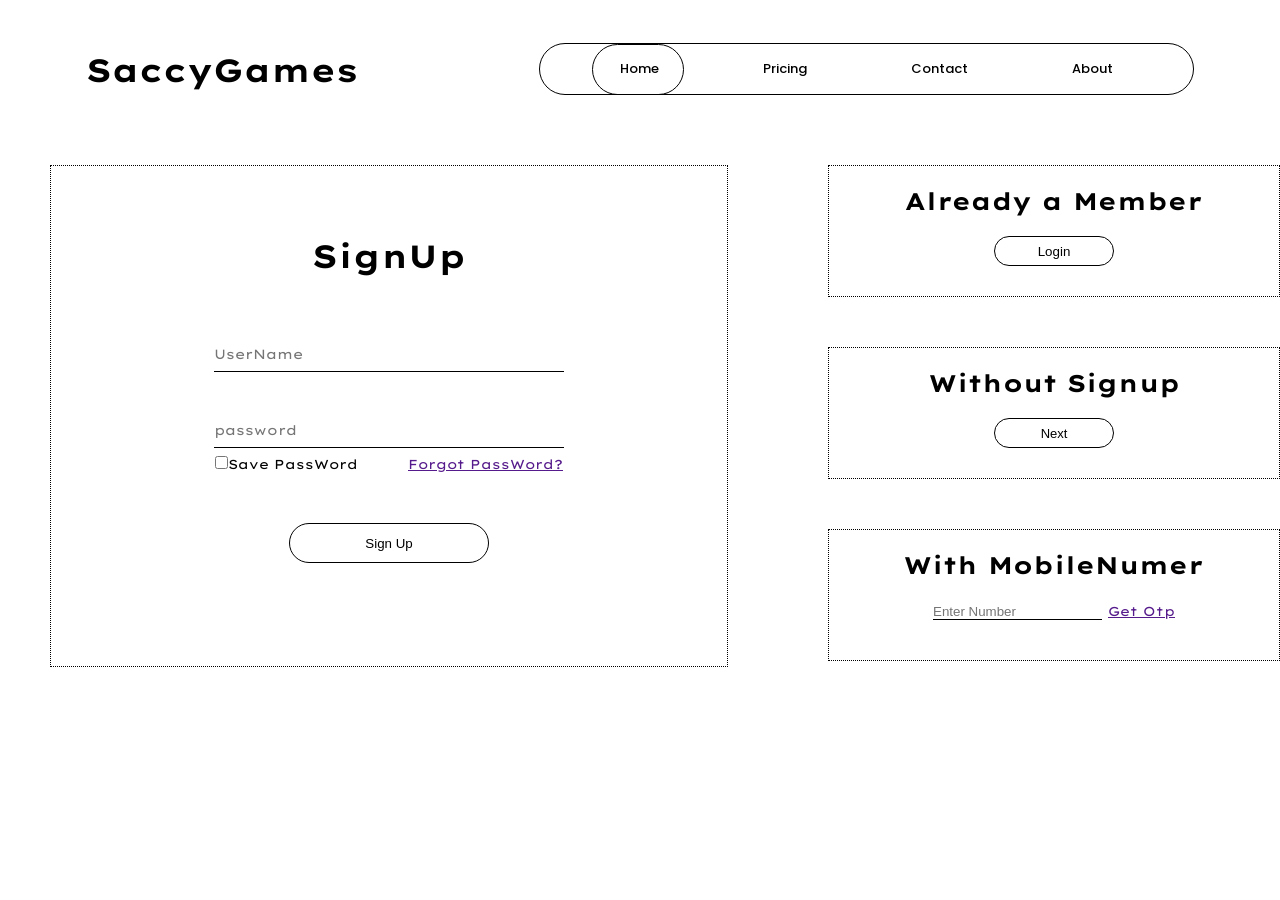
<file: index.html>
<!DOCTYPE html>
<html lang="en">
<head>
    <meta charset="UTF-8">
    <meta name="viewport" content="width=device-width, initial-scale=1.0">
    <title>Document</title>
    <link rel="stylesheet" href="style.css">
    <link rel="preconnect" href="https://fonts.googleapis.com">
    <link rel="preconnect" href="https://fonts.gstatic.com" crossorigin>
    <link href="https://fonts.googleapis.com/css2?family=Lexend+Giga:wght@100..900&display=swap" rel="stylesheet">
    <link rel="preconnect" href="https://fonts.googleapis.com">
    <link rel="preconnect" href="https://fonts.gstatic.com" crossorigin>
    <link href="https://fonts.googleapis.com/css2?family=Poppins:ital,wght@0,100;0,200;0,300;0,400;0,500;0,600;0,700;0,800;0,900;1,100;1,200;1,300;1,400;1,500;1,600;1,700;1,800;1,900&display=swap" rel="stylesheet">
</head>
<body>
     <div class="heading">
        <div class="head">
            <h1>SaccyGames</h1>
        </div>
        <nav>
            <a href="">Home</a>
            <a href="">Pricing</a>
            <a href="">Contact</a>
            <a href="">About</a>
            <span></span>
        </nav>
     </div>
     <div class="signup">
        <div class="login">
            <div class="name">
            <h1>SignUp</h1>
        </div>
            <div class="inp">
            <input type="email" placeholder="UserName"><br>
            <input type="password"placeholder="password" class="ip">
        </div>
           <div class="forgot">
            <input type="checkbox"><label for="">Save PassWord</label>
            <a href="">Forgot PassWord?</a>
        </div>
        <div class="btn">
            <button>Sign Up</button>
        </div>
        </div>
         <div class="box">
            <div class="box1">
                <div class="head1">
                  <h2>Already a Member</h2>
                </div>
                <div class="btn1">
                    <button>Login</button>
                </div>
            </div>
            <div class="box2">
                  <div class="head2">
                    <h2>Without Signup</h2>
                  </div>
                  <div class="btn2">
                    <button><a href="">Next</a></button>
                  </div>
            </div>
            <div class="box3">
                  <div class="head3">
                    <h2>With MobileNumer</h2>
                  </div>
                  <div class="inputnum">
                    <input type="text" placeholder="Enter Number">
                    <a href="">Get Otp</a>
                  </div>
            </div>
         </div>
     </div>
</body>
</html>
</file>
<file: style.css>
*{
    padding: 0px;
    margin: 0px;
    
}
.heading{
    display: flex;
    justify-content: space-around;
}
.head h1{
    margin-top: 50px;
    margin-right: 10px;
    font-family: "Lexend Giga", serif;
    font-optical-sizing: auto;
    font-weight: weight;
    font-style: normal;
}
nav {
     margin-top: 43px;
     background-color: aqua;
     background: transparent;
     border: 1px solid black;
     padding: 15px 30px 15px 30px;
     border-radius: 30px;
     position: relative;
     height: max-content;
     z-index: 2;
     
}
nav a{
    padding: 50px 50px;
    font-family: "Poppins", serif;
    font-weight: 500;
    font-style: normal;
     text-decoration: none;
     color: rgb(0, 0, 0);
}
span{
    background-color: blue;
    background: transparent;
    border: 1px solid black;
    position: absolute;
    width: 90px;
    height: 98%;
    left: 52px;
    top: 0;
    border-radius: 30px;
    z-index: -1;
    transition: 1s;
}
nav a:nth-child(2):hover~span{
    left:199px ;
}
nav a:nth-child(3):hover~span{
    left:348px ;
    width: 100px;
}
nav a:nth-child(4):hover~span{
    left:503px ;
   
}
.login{
    background-color: rgb(255, 0, 0);
    width: 700px;
    height: 500px;
    margin-left: 50px;
    margin-top: 70px;
     background: transparent;
     border: 1px dotted black;
}
.box1{
     background-color: rgb(255, 255, 255);
     width: 450px;
     height: 130px;
     margin-bottom: 50px;
     border: 1px dotted black;
}
.box2{
    background-color: rgb(255, 255, 255);
    width: 450px;
    height: 130px;
    margin-bottom: 50px;
    border: 1px dotted black;
}
.box3{
    background-color: rgb(255, 255, 255);
    width: 450px;
    height: 130px;
    border: 1px dotted black;
}
.signup{
    display: flex;
    font-family: "Lexend Giga", serif;
    font-optical-sizing: auto;
    font-weight: weight;
    font-style: normal;
}
.box{
    margin-left: 100px;
    margin-top: 70px;
}
.name h1{
    text-align: center;
    margin-top: 70px;
}
.inp{
    text-align: center;
    margin-top: 60px;
   
}
.inp .ip{
    margin-top: 40px;
    background: transparent;
    border: solid black;
    border-width: 0px 0px 1px 0px;
    outline: none;
    color: rgb(0, 0, 0);
    font-family: "Lexend Giga", serif;
    font-optical-sizing: auto;
    font-weight: weight;
    font-style: normal;
}
.inp input{
      width: 350px;
      height: 35px;
      background: transparent;
      border: solid black;
      border-width: 0px 0px 1px 0px;
      outline: none;
      color: rgb(0, 0, 0);
      font-family: "Lexend Giga", serif;
    font-optical-sizing: auto;
    font-weight: weight;
    font-style: normal;
}
.forgot{
    text-align: center;
    margin-top: 5px;
}
.forgot input,a,label{
    font-size:small;
}
.forgot a{
    margin-left: 44px;
    
}
.btn{
    text-align: center;
    margin-top: 50px;
}
.btn button{
    width: 200px;
    height: 40px;
    border-radius: 30px;
    background: transparent;
    border: 1px solid black;
}
.head1 h2{
    text-align: center;
    padding-top: 20px;
    
}
.btn1{
    text-align: center;
    padding-top: 20px;
}
.btn1 button{
    width: 120px;
    height: 30px;
    border-radius: 30px;
    background: transparent;
    border: 1px solid black;
  
}
.head2 h2{
    text-align: center;
    padding-top: 20px;
    
}
.btn2{
    text-align: center;
    padding-top: 20px;
}
.btn2 button{
    width: 120px;
    height: 30px;
    border-radius: 30px;
    background: transparent;
    border: 1px solid black;
}
.btn2 a{
    text-decoration: none;
    color: black;
}
.head3 h2{
      text-align: center;
      padding-top: 20px;
}
.inputnum{
    text-align: center;
    padding-top: 20px;
}
.inputnum input{
    background: transparent;
    outline: none;
    border-width: 0px 0px 1px 0px;
    border-color: black;
    border-style: solid;
}
button:hover{
    cursor: pointer;
}
</file>
<file: web5/web5.css>
*{
    padding: 0px;
    margin: 0px;
    
}
.heading{
    display: flex;
    justify-content: space-around;
}
.head h1{
    margin-top: 50px;
    margin-right: 10px;
    font-family: "Lexend Giga", serif;
    font-optical-sizing: auto;
    font-weight: weight;
    font-style: normal;
}
nav {
     margin-top: 43px;
     background-color: aqua;
     background: transparent;
     border: 1px solid black;
     padding: 15px 30px 15px 30px;
     border-radius: 30px;
     position: relative;
     height: max-content;
     z-index: 2;
     
}
nav a{
    padding: 50px 50px;
    font-family: "Poppins", serif;
    font-weight: 500;
    font-style: normal;
     text-decoration: none;
     color: rgb(0, 0, 0);
}
span{
    background-color: blue;
    background: transparent;
    border: 1px solid black;
    position: absolute;
    width: 90px;
    height: 98%;
    left: 52px;
    top: 0;
    border-radius: 30px;
    z-index: -1;
    transition: 1s;
}
nav a:nth-child(2):hover~span{
    left:199px ;
}
nav a:nth-child(3):hover~span{
    left:348px ;
    width: 100px;
}
nav a:nth-child(4):hover~span{
    left:503px ;
   
}
.login{
    background-color: rgb(255, 0, 0);
    width: 700px;
    height: 500px;
    margin-left: 50px;
    margin-top: 70px;
     background: transparent;
     border: 1px dotted black;
}
.box1{
     background-color: rgb(255, 255, 255);
     width: 450px;
     height: 130px;
     margin-bottom: 50px;
     border: 1px dotted black;
}
.box2{
    background-color: rgb(255, 255, 255);
    width: 450px;
    height: 130px;
    margin-bottom: 50px;
    border: 1px dotted black;
}
.box3{
    background-color: rgb(255, 255, 255);
    width: 450px;
    height: 130px;
    border: 1px dotted black;
}
.signup{
    display: flex;
    font-family: "Lexend Giga", serif;
    font-optical-sizing: auto;
    font-weight: weight;
    font-style: normal;
}
.box{
    margin-left: 100px;
    margin-top: 70px;
}
.name h1{
    text-align: center;
    margin-top: 70px;
}
.inp{
    text-align: center;
    margin-top: 60px;
   
}
.inp .ip{
    margin-top: 40px;
    background: transparent;
    border: solid black;
    border-width: 0px 0px 1px 0px;
    outline: none;
    color: rgb(0, 0, 0);
    font-family: "Lexend Giga", serif;
    font-optical-sizing: auto;
    font-weight: weight;
    font-style: normal;
}
.inp input{
      width: 350px;
      height: 35px;
      background: transparent;
      border: solid black;
      border-width: 0px 0px 1px 0px;
      outline: none;
      color: rgb(0, 0, 0);
      font-family: "Lexend Giga", serif;
    font-optical-sizing: auto;
    font-weight: weight;
    font-style: normal;
}
.forgot{
    text-align: center;
    margin-top: 5px;
}
.forgot input,a,label{
    font-size:small;
}
.forgot a{
    margin-left: 44px;
    
}
.btn{
    text-align: center;
    margin-top: 50px;
}
.btn button{
    width: 200px;
    height: 40px;
    border-radius: 30px;
    background: transparent;
    border: 1px solid black;
}
.head1 h2{
    text-align: center;
    padding-top: 20px;
    
}
.btn1{
    text-align: center;
    padding-top: 20px;
}
.btn1 button{
    width: 120px;
    height: 30px;
    border-radius: 30px;
    background: transparent;
    border: 1px solid black;
  
}
.head2 h2{
    text-align: center;
    padding-top: 20px;
    
}
.btn2{
    text-align: center;
    padding-top: 20px;
}
.btn2 button{
    width: 120px;
    height: 30px;
    border-radius: 30px;
    background: transparent;
    border: 1px solid black;
}
.btn2 a{
    text-decoration: none;
    color: black;
}
.head3 h2{
      text-align: center;
      padding-top: 20px;
}
.inputnum{
    text-align: center;
    padding-top: 20px;
}
.inputnum input{
    background: transparent;
    outline: none;
    border-width: 0px 0px 1px 0px;
    border-color: black;
    border-style: solid;
}
button:hover{
    cursor: pointer;
}
</file>
